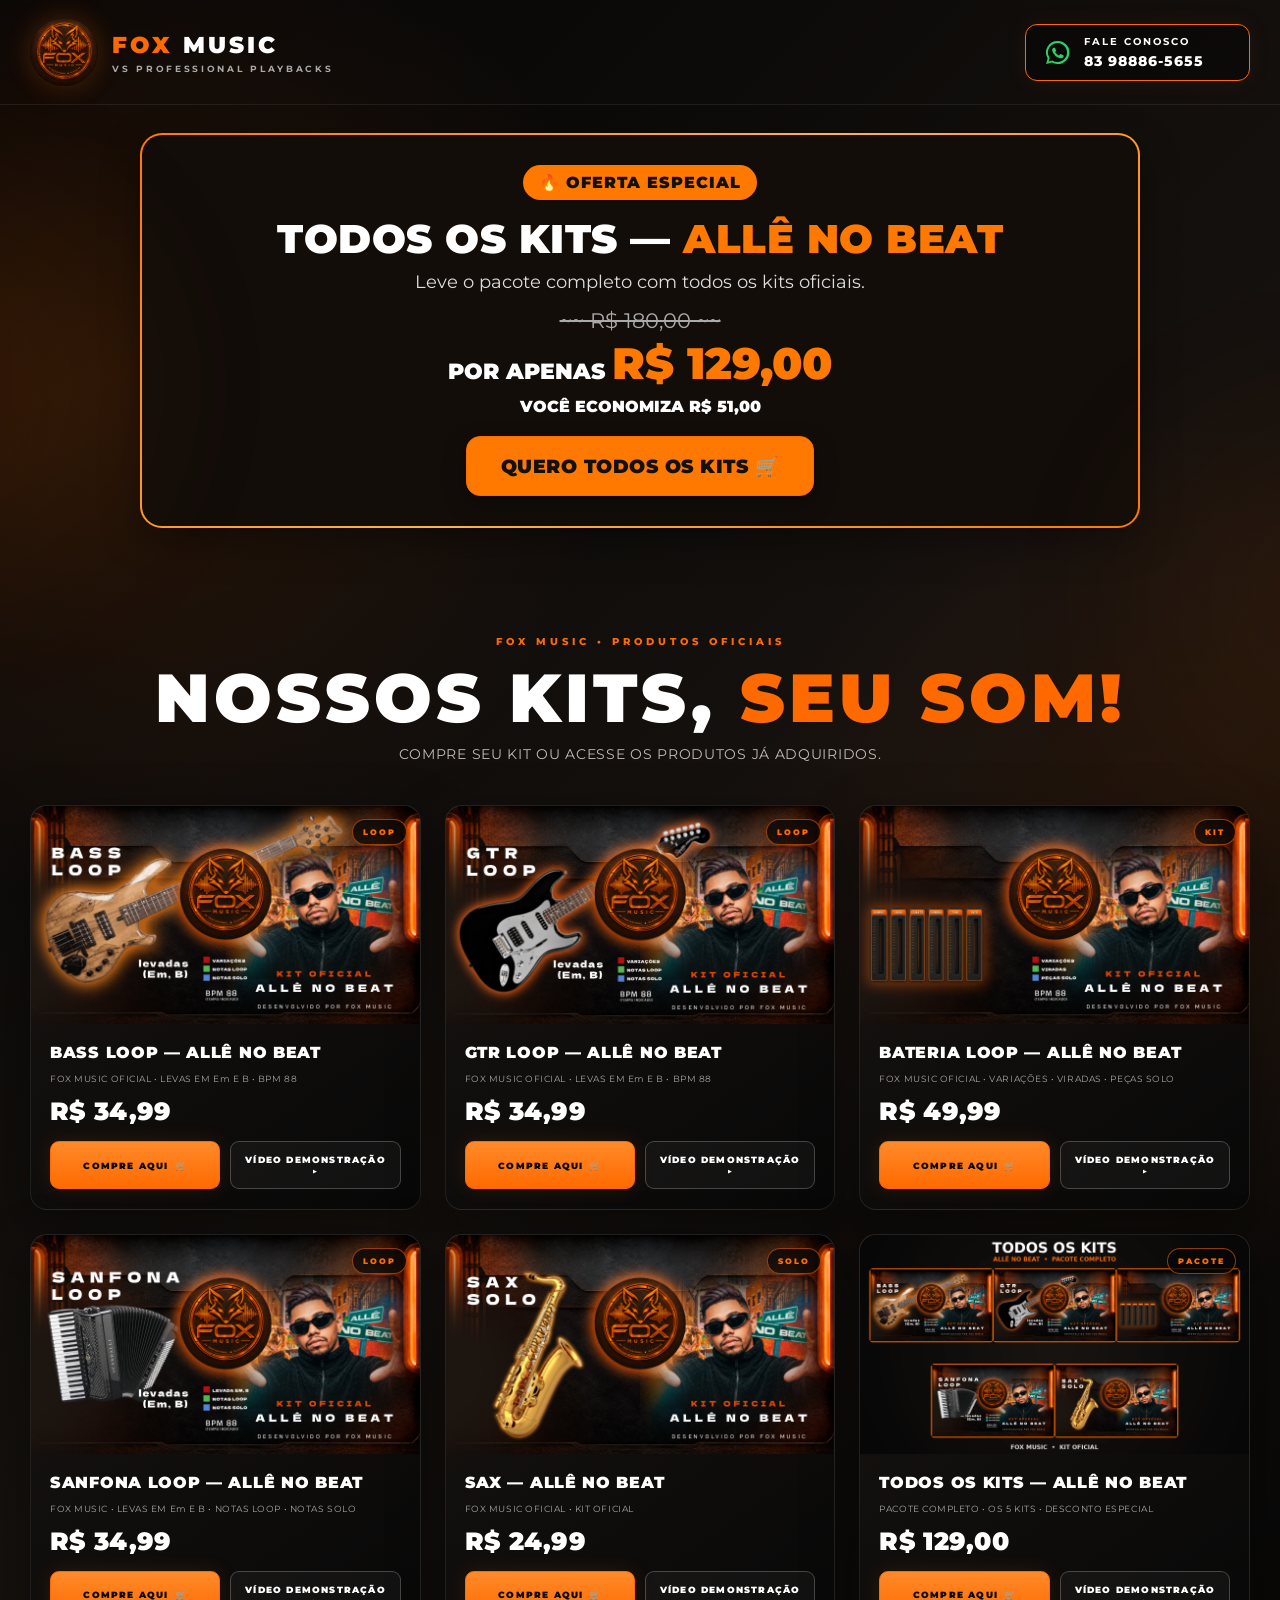
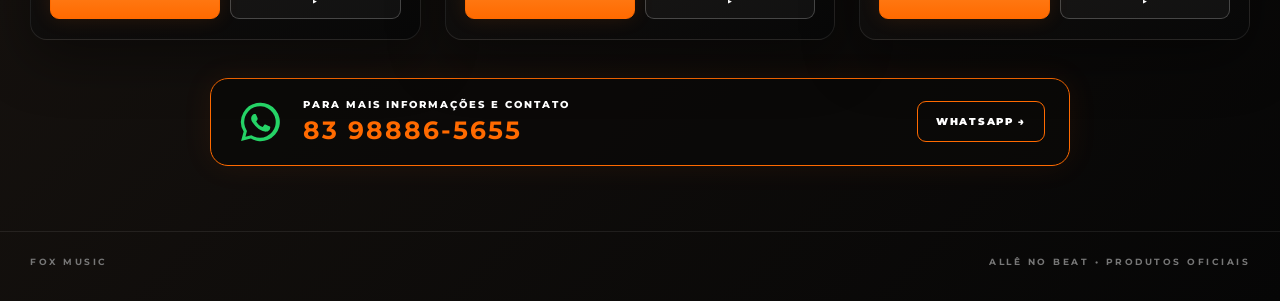
<file: index.html>
<!DOCTYPE html>
<html lang="pt-BR">
<head>
  <meta charset="UTF-8">
  <meta name="viewport" content="width=device-width, initial-scale=1.0">
  <meta name="description" content="FOX MUSIC — Kits oficiais ALLÊ NO BEAT.">
  <title>FOX MUSIC | ALLÊ NO BEAT</title>
  <link rel="stylesheet" href="styles.css">
</head>
<body>
  <div class="ambient ambient-left"></div>
  <div class="ambient ambient-right"></div>

  <header class="topbar">
    <a class="brand" href="https://www.foxmusic.com.br/" aria-label="FOX MUSIC">
      <img class="brand-logo" src="assets/fox-logo.png" alt="FOX MUSIC">
      <div class="brand-copy">
        <div class="brand-name"><span>FOX</span> MUSIC</div>
        <div class="brand-sub">VS PROFESSIONAL PLAYBACKS</div>
      </div>
    </a>

    <div class="top-actions">
      
      <a class="whatsapp-top"
         href="https://wa.me/5583988865655?text=Ol%C3%A1%2C%20gostaria%20de%20mais%20informa%C3%A7%C3%B5es%20sobre%20os%20kits%20ALL%C3%8A%20NO%20BEAT."
         target="_blank" rel="noopener noreferrer">
        <span class="wa-icon" aria-hidden="true"><svg viewBox="0 0 32 32"><path d="M16 3.2A12.7 12.7 0 0 0 5.1 22.4L3.4 28.7l6.5-1.7A12.8 12.8 0 1 0 16 3.2Zm0 23.3a10.5 10.5 0 0 1-5.4-1.5l-.4-.2-3.9 1 1-3.8-.2-.4A10.5 10.5 0 1 1 16 26.5Zm5.8-7.8c-.3-.2-1.9-.9-2.2-1-.3-.1-.5-.2-.7.2-.2.3-.8 1-.9 1.2-.2.2-.3.2-.6.1-1.6-.8-2.7-1.5-3.8-3.4-.3-.5.3-.5.8-1.7.1-.2 0-.4 0-.6 0-.2-.7-1.7-1-2.3-.3-.6-.5-.5-.7-.5h-.6c-.2 0-.6.1-.9.4-.3.3-1.1 1-1.1 2.5s1.1 2.9 1.3 3.1c.2.2 2.2 3.4 5.3 4.8 2 .9 2.8 1 3.8.9.6-.1 1.9-.8 2.1-1.6.3-.8.3-1.5.2-1.6-.1-.1-.3-.2-.6-.3Z"/></svg></span>
        <span><strong>FALE CONOSCO</strong><small>83 98886-5655</small></span>
      </a>
    </div>
  </header>

  
<section class="fox-all-kits-offer" aria-label="Oferta Todos os Kits">
  <div class="fox-all-kits-inner">
    <div class="fox-offer-badge">🔥 OFERTA ESPECIAL</div>
    <h2>TODOS OS KITS — <span>ALLÊ NO BEAT</span></h2>
    <p class="fox-offer-subtitle">Leve o pacote completo com todos os kits oficiais.</p>
    <div class="fox-price">
      <span class="fox-old-price">~~ R$ 180,00 ~~</span>
      <span class="fox-new-price">POR APENAS <strong>R$ 129,00</strong></span>
    </div>
    <p class="fox-save">VOCÊ ECONOMIZA R$ 51,00</p>
    <a class="fox-all-kits-btn buy-btn" href="https://wa.me/5583988865655?text=Ol%C3%A1%21%20Tenho%20interesse%20em%20TODOS%20OS%20KITS%20%E2%80%94%20ALL%C3%8A%20NO%20BEAT." target="_blank" rel="noopener noreferrer">
      QUERO TODOS OS KITS 🛒
    </a>
  </div>
</section>
<style>
.fox-all-kits-offer{margin:28px auto 38px;max-width:1000px;border-radius:22px;padding:2px;background:linear-gradient(135deg,#ff7900,#ffb347,#ff7900);box-shadow:0 14px 38px rgba(0,0,0,.35)}
.fox-all-kits-inner{background:#120d09;border-radius:20px;text-align:center;padding:30px 20px;color:#fff}
.fox-offer-badge{display:inline-block;font-weight:900;letter-spacing:1px;padding:8px 16px;border-radius:999px;background:#ff7900;color:#111;margin-bottom:10px}
.fox-all-kits-inner h2{margin:4px 0 8px;font-size:clamp(25px,4vw,40px);font-weight:950;letter-spacing:.5px}
.fox-all-kits-inner h2 span{color:#ff7900}
.fox-offer-subtitle{font-size:18px;margin:0 0 15px;color:#ddd}
.fox-price{display:flex;flex-direction:column;gap:3px;align-items:center}
.fox-old-price{text-decoration:line-through;font-size:21px;color:#aaa}
.fox-new-price{font-size:22px;font-weight:900}
.fox-new-price strong{font-size:44px;color:#ff7900;font-weight:950}
.fox-save{font-weight:900;margin:7px 0 20px;color:#fff}
.fox-all-kits-btn{display:inline-flex;align-items:center;justify-content:center;min-height:60px;padding:0 34px;border-radius:14px;background:#ff7900;color:#111;text-decoration:none;font-size:19px;font-weight:950;letter-spacing:.5px;box-shadow:0 8px 22px rgba(0,0,0,.35);transition:transform .15s,filter .15s}
.fox-all-kits-btn:hover{transform:translateY(-2px);filter:brightness(1.08)}
</style>
<main>
    <section class="hero">
      <span class="eyebrow">FOX MUSIC • PRODUTOS OFICIAIS</span>
      <h1>NOSSOS KITS, <span>SEU SOM!</span></h1>
      <p>COMPRE SEU KIT OU ACESSE OS PRODUTOS JÁ ADQUIRIDOS.</p>
    </section>

    <section class="products" aria-label="Produtos">
      <article class="product-card">
        <div class="cover-wrap">
          <img src="assets/bass-loop.png" alt="BASS LOOP — ALLÊ NO BEAT — FOX MUSIC OFICIAL">
          <span class="product-tag">LOOP</span>
        </div>
        <div class="product-info">
          <h2>BASS LOOP — ALLÊ NO BEAT</h2>
          <p>FOX MUSIC OFICIAL • LEVAS EM Em E B • BPM 88</p>
          <div class="price-row"><strong>R$ 34,99</strong></div>
          <div class="card-actions">
            <a class="buy-btn" href="https://wa.me/5583988865655?text=Ol%C3%A1%21%20Tenho%20interesse%20no%20BASS%20LOOP%20%E2%80%94%20ALL%C3%8A%20NO%20BEAT." target="_blank" rel="noopener">COMPRE AQUI <span>🛒</span></a>
                      <a class="access-btn" href="https://youtu.be/vnYhzM67bEY?si=8iDICVd-85_9g6iu" target="_blank" rel="noopener noreferrer">VÍDEO DEMONSTRAÇÃO ▶</a>
          </div>
        </div>
      </article>

      <article class="product-card">
        <div class="cover-wrap">
          <img src="assets/gtr-loop.png" alt="GTR LOOP — ALLÊ NO BEAT — FOX MUSIC OFICIAL">
          <span class="product-tag">LOOP</span>
        </div>
        <div class="product-info">
          <h2>GTR LOOP — ALLÊ NO BEAT</h2>
          <p>FOX MUSIC OFICIAL • LEVAS EM Em E B • BPM 88</p>
          <div class="price-row"><strong>R$ 34,99</strong></div>
          <div class="card-actions">
            <a class="buy-btn" href="https://wa.me/5583988865655?text=Ol%C3%A1%21%20Tenho%20interesse%20no%20GTR%20LOOP%20%E2%80%94%20ALL%C3%8A%20NO%20BEAT." target="_blank" rel="noopener">COMPRE AQUI <span>🛒</span></a>
                      <a class="access-btn" href="https://youtu.be/22pe6bdFQZk?si=C_-CSXHU1uU9hsPH" target="_blank" rel="noopener noreferrer">VÍDEO DEMONSTRAÇÃO ▶</a>
          </div>
        </div>
      </article>

      <article class="product-card">
        <div class="cover-wrap">
          <img src="assets/bateria-loop.png" alt="BATERIA LOOP — ALLÊ NO BEAT — FOX MUSIC OFICIAL">
          <span class="product-tag">KIT</span>
        </div>
        <div class="product-info">
          <h2>BATERIA LOOP — ALLÊ NO BEAT</h2>
          <p>FOX MUSIC OFICIAL • VARIAÇÕES • VIRADAS • PEÇAS SOLO</p>
          <div class="price-row"><strong>R$ 49,99</strong></div>
          <div class="card-actions">
            <a class="buy-btn" href="https://wa.me/5583988865655?text=Ol%C3%A1%21%20Tenho%20interesse%20no%20BATERIA%20LOOP%20%E2%80%94%20ALL%C3%8A%20NO%20BEAT." target="_blank" rel="noopener">COMPRE AQUI <span>🛒</span></a>
                      <a class="access-btn" href="https://youtu.be/ZF16D4v4vnQ?si=dd7Jag6xkjRDyWyx" target="_blank" rel="noopener noreferrer">VÍDEO DEMONSTRAÇÃO ▶</a>
          </div>
        </div>
      </article>

      <article class="product-card">
        <div class="cover-wrap">
          <img src="assets/sanfona-loop.png" alt="SANFONA LOOP — ALLÊ NO BEAT — FOX MUSIC">
          <span class="product-tag">LOOP</span>
        </div>
        <div class="product-info">
          <h2>SANFONA LOOP — ALLÊ NO BEAT</h2>
          <p>FOX MUSIC • LEVAS EM Em E B • NOTAS LOOP • NOTAS SOLO</p>
          <div class="price-row"><strong>R$ 34,99</strong></div>
          <div class="card-actions">
            <a class="buy-btn" href="https://wa.me/5583988865655?text=Ol%C3%A1%21%20Tenho%20interesse%20no%20SANFONA%20LOOP%20%E2%80%94%20ALL%C3%8A%20NO%20BEAT." target="_blank" rel="noopener">COMPRE AQUI <span>🛒</span></a>
                      <a class="access-btn" href="https://youtu.be/ZIbiStsmwZA?si=_aHjaNZjSrr0qqcu" target="_blank" rel="noopener noreferrer">VÍDEO DEMONSTRAÇÃO ▶</a>
          </div>
        </div>
      </article>

      <article class="product-card">
        <div class="cover-wrap">
          <img src="assets/sax-solo.png" alt="SAX — ALLÊ NO BEAT — FOX MUSIC OFICIAL">
          <span class="product-tag">SOLO</span>
        </div>
        <div class="product-info">
          <h2>SAX — ALLÊ NO BEAT</h2>
          <p>FOX MUSIC OFICIAL • KIT OFICIAL</p>
          <div class="price-row"><strong>R$ 24,99</strong></div>
          <div class="card-actions">
            <a class="buy-btn" href="https://wa.me/5583988865655?text=Ol%C3%A1%21%20Tenho%20interesse%20no%20SAX%20%E2%80%94%20ALL%C3%8A%20NO%20BEAT." target="_blank" rel="noopener">COMPRE AQUI <span>🛒</span></a>
                      <a class="access-btn" href="https://youtu.be/La3ps8evXyA?si=ZdAJqC8B2XZ77rtq" target="_blank" rel="noopener noreferrer">VÍDEO DEMONSTRAÇÃO ▶</a>
          </div>
        </div>
      </article>

      <article class="product-card bundle-card">
        <div class="cover-wrap">
          <img src="assets/todos-os-kits.png" alt="TODOS OS KITS — ALLÊ NO BEAT — PACOTE COMPLETO">
          <span class="product-tag">PACOTE</span>
        </div>
        <div class="product-info">
          <h2>TODOS OS KITS — ALLÊ NO BEAT</h2>
          <p>PACOTE COMPLETO • OS 5 KITS • DESCONTO ESPECIAL</p>
          <div class="price-row"><strong>R$ 129,00</strong></div>
          <div class="card-actions">
            <a class="buy-btn" href="https://wa.me/5583988865655?text=Ol%C3%A1%21%20Tenho%20interesse%20no%20TODOS%20OS%20KITS%20%E2%80%94%20ALL%C3%8A%20NO%20BEAT." target="_blank" rel="noopener">COMPRE AQUI <span>🛒</span></a>
                      <a class="access-btn" href="https://www.youtube.com/@foxmusicof/videos" target="_blank" rel="noopener noreferrer">VÍDEO DEMONSTRAÇÃO ▶</a>
          </div>
        </div>
      </article>
    </section>

    <section class="contact-section">
      <div class="contact-icon" aria-hidden="true"><svg viewBox="0 0 32 32"><path d="M16 3.2A12.7 12.7 0 0 0 5.1 22.4L3.4 28.7l6.5-1.7A12.8 12.8 0 1 0 16 3.2Zm0 23.3a10.5 10.5 0 0 1-5.4-1.5l-.4-.2-3.9 1 1-3.8-.2-.4A10.5 10.5 0 1 1 16 26.5Zm5.8-7.8c-.3-.2-1.9-.9-2.2-1-.3-.1-.5-.2-.7.2-.2.3-.8 1-.9 1.2-.2.2-.3.2-.6.1-1.6-.8-2.7-1.5-3.8-3.4-.3-.5.3-.5.8-1.7.1-.2 0-.4 0-.6 0-.2-.7-1.7-1-2.3-.3-.6-.5-.5-.7-.5h-.6c-.2 0-.6.1-.9.4-.3.3-1.1 1-1.1 2.5s1.1 2.9 1.3 3.1c.2.2 2.2 3.4 5.3 4.8 2 .9 2.8 1 3.8.9.6-.1 1.9-.8 2.1-1.6.3-.8.3-1.5.2-1.6-.1-.1-.3-.2-.6-.3Z"/></svg></div>
      <div>
        <span>PARA MAIS INFORMAÇÕES E CONTATO</span>
        <strong>83 98886-5655</strong>
      </div>
      <a class="contact-btn"
         href="https://wa.me/5583988865655?text=Ol%C3%A1%2C%20quero%20mais%20informa%C3%A7%C3%B5es%20e%20contato%20sobre%20os%20kits%20ALL%C3%8A%20NO%20BEAT."
         target="_blank" rel="noopener noreferrer">WHATSAPP →</a>
    </section>
  </main>

  <footer>
    <div>FOX MUSIC</div>
    <div>ALLÊ NO BEAT • PRODUTOS OFICIAIS</div>
  </footer>
</body>
</html>
</file>
<file: styles.css>
@import url('https://fonts.googleapis.com/css2?family=Montserrat:wght@400;500;600;700;800;900&display=swap');

:root{
  --bg:#070707;
  --panel:#11100f;
  --orange:#ff6a00;
  --orange2:#ff8a2a;
  --white:#fff;
  --muted:#aaa39e;
  --line:rgba(255,106,0,.38);
}
*{box-sizing:border-box}
html{scroll-behavior:smooth}
body{
  margin:0;min-height:100vh;color:var(--white);
  background:
    radial-gradient(circle at 8% 20%,rgba(255,106,0,.12),transparent 27%),
    radial-gradient(circle at 92% 45%,rgba(255,106,0,.08),transparent 28%),
    linear-gradient(135deg,#050505 0%,#15110e 50%,#060606 100%);
  font-family:'Montserrat',Arial,sans-serif;overflow-x:hidden
}
body:before{
  content:"";position:fixed;inset:0;pointer-events:none;opacity:.14;
  background-image:linear-gradient(rgba(255,255,255,.025) 1px,transparent 1px),linear-gradient(90deg,rgba(255,255,255,.025) 1px,transparent 1px);
  background-size:34px 34px
}
body.modal-open{overflow:hidden}
.ambient{position:fixed;width:320px;height:320px;border-radius:50%;background:var(--orange);filter:blur(110px);opacity:.1;pointer-events:none}
.ambient-left{left:-220px;top:25%}.ambient-right{right:-220px;bottom:15%}

.topbar{
  max-width:1440px;margin:0 auto;padding:18px 30px;
  display:flex;align-items:center;justify-content:space-between;gap:20px;
  border-bottom:1px solid rgba(255,255,255,.08);position:relative;z-index:2
}
.brand{display:flex;align-items:center;gap:14px;text-decoration:none;color:#fff}
.brand-logo{width:68px;height:68px;border-radius:50%;object-fit:cover;display:block;box-shadow:0 0 26px rgba(255,106,0,.24)}
.brand-copy{display:flex;flex-direction:column;gap:4px}
.brand-name{font-size:23px;font-weight:900;letter-spacing:3px}
.brand-name span{color:var(--orange)}
.brand-sub{font-size:9px;letter-spacing:2.7px;color:#aaa;font-weight:700}
.top-actions{display:flex;align-items:center;gap:10px}
.client-btn{
  padding:12px 15px;border:1px solid var(--orange);border-radius:10px;background:rgba(255,106,0,.10);
  color:#fff;font-family:inherit;font-size:9px;font-weight:900;letter-spacing:1.6px;cursor:pointer;transition:.2s
}
.client-btn:hover{background:var(--orange);color:#090909}
.whatsapp-top{
  min-width:225px;padding:10px 16px;border:1px solid var(--orange);border-radius:12px;
  display:flex;align-items:center;gap:11px;text-decoration:none;color:#fff;background:rgba(10,9,8,.72);
  box-shadow:0 0 24px rgba(255,106,0,.08);transition:.2s ease
}
.whatsapp-top:hover{background:rgba(255,106,0,.13);transform:translateY(-1px)}
.wa-icon{width:31px;height:31px;display:grid;place-items:center;flex:none}.wa-icon svg{width:29px;height:29px;fill:#25d366}
.whatsapp-top strong{display:block;font-size:10px;letter-spacing:2px}
.whatsapp-top small{display:block;margin-top:4px;font-size:14px;font-weight:800;letter-spacing:1px}

main{max-width:1440px;margin:0 auto;padding:0 30px 65px}
.hero{text-align:center;padding:64px 0 42px}
.eyebrow{font-size:10px;font-weight:800;letter-spacing:4px;color:var(--orange)}
.hero h1{margin:15px 0 13px;font-size:clamp(42px,5.3vw,72px);line-height:1;font-weight:900;letter-spacing:4px}
.hero h1 span{color:var(--orange)}
.hero p{margin:0;color:#c1bbb6;font-size:14px;letter-spacing:.7px}
.hero p strong{color:var(--orange)}

.products{display:grid;grid-template-columns:repeat(3,minmax(0,1fr));gap:24px}
.product-card{
  overflow:hidden;border:1px solid rgba(255,255,255,.09);border-radius:17px;
  background:linear-gradient(145deg,rgba(25,21,18,.97),rgba(8,8,8,.98));
  box-shadow:0 18px 55px rgba(0,0,0,.4);transition:transform .22s ease,border-color .22s ease,box-shadow .22s ease
}
.product-card:hover{transform:translateY(-5px);border-color:var(--line);box-shadow:0 22px 65px rgba(0,0,0,.55),0 0 28px rgba(255,106,0,.07)}
.cover-wrap{position:relative;background:#050505;overflow:hidden}
.cover-wrap img{width:100%;aspect-ratio:16/9;object-fit:cover;display:block;transition:transform .35s ease}
.product-card:hover .cover-wrap img{transform:scale(1.02)}
.product-tag{
  position:absolute;top:13px;right:13px;padding:7px 10px;border-radius:999px;
  border:1px solid rgba(255,106,0,.55);background:rgba(7,7,7,.78);color:var(--orange);font-size:8px;font-weight:900;letter-spacing:2px
}
.product-info{padding:19px 19px 20px}
.product-info h2{margin:0 0 8px;font-size:16px;line-height:1.3;font-weight:900;letter-spacing:.7px}
.product-info p{margin:0 0 10px;color:var(--muted);font-size:9px;line-height:1.55;letter-spacing:.55px}
.price-row{margin:4px 0 15px}
.price-row strong{font-size:25px;font-weight:900;letter-spacing:.3px;color:#fff}
.card-actions{display:grid;grid-template-columns:1fr 1fr;gap:10px}
.buy-btn,.access-btn{
  min-height:46px;padding:12px 10px;border-radius:9px;font-family:inherit;font-size:9px;font-weight:900;letter-spacing:1.2px;
  display:flex;align-items:center;justify-content:center;gap:6px;text-align:center;text-decoration:none;cursor:pointer;transition:.2s ease
}
.buy-btn{border:1px solid var(--orange);background:linear-gradient(180deg,var(--orange2),var(--orange));color:#090909;box-shadow:0 0 20px rgba(255,106,0,.12)}
.buy-btn:hover{transform:translateY(-1px);box-shadow:0 0 28px rgba(255,106,0,.28)}
.access-btn{width:100%;border:1px solid rgba(255,255,255,.22);background:rgba(255,255,255,.04);color:#fff}
.access-btn span{color:var(--orange);font-size:16px;line-height:9px}
.access-btn:hover{border-color:var(--orange);background:rgba(255,106,0,.12)}

.contact-section{
  margin:38px auto 0;max-width:860px;padding:18px 24px;border:1px solid var(--orange);border-radius:18px;
  background:rgba(10,9,8,.82);display:flex;align-items:center;justify-content:center;gap:18px;box-shadow:0 0 30px rgba(255,106,0,.08)
}
.contact-icon{width:50px;height:50px;display:grid;place-items:center;flex:none}.contact-icon svg{width:48px;height:48px;fill:#25d366}
.contact-section span{display:block;font-size:10px;font-weight:800;letter-spacing:2px}
.contact-section strong{display:block;margin-top:4px;color:var(--orange);font-size:25px;letter-spacing:2px}
.contact-btn{
  margin-left:auto;padding:13px 18px;border-radius:9px;border:1px solid var(--orange);
  color:#fff;text-decoration:none;font-size:10px;font-weight:900;letter-spacing:1.7px;transition:.2s ease
}
.contact-btn:hover{background:var(--orange);color:#090909}

footer{
  max-width:1440px;margin:0 auto;padding:24px 30px 34px;border-top:1px solid rgba(255,255,255,.08);
  display:flex;justify-content:space-between;color:#777;font-size:9px;font-weight:700;letter-spacing:2.5px
}

.modal-backdrop{
  position:fixed;inset:0;z-index:100;display:grid;place-items:center;padding:20px;
  background:rgba(0,0,0,.78);backdrop-filter:blur(8px)
}
.modal-backdrop[hidden]{display:none}
.login-modal{
  width:min(460px,100%);position:relative;padding:30px;border:1px solid var(--orange);border-radius:18px;
  background:linear-gradient(145deg,#18120e,#090909);box-shadow:0 25px 90px rgba(0,0,0,.7),0 0 40px rgba(255,106,0,.12)
}
.modal-close{
  position:absolute;right:13px;top:9px;border:0;background:none;color:#aaa;font-size:30px;line-height:1;cursor:pointer
}
.modal-close:hover{color:#fff}
.modal-logo{
  width:54px;height:54px;margin:0 auto 13px;border-radius:50%;display:grid;place-items:center;
  border:1px solid var(--orange);color:var(--orange);font-size:12px;font-weight:900;letter-spacing:2px;box-shadow:0 0 25px rgba(255,106,0,.16)
}
.login-modal h2{margin:0;text-align:center;font-size:22px;font-weight:900;letter-spacing:2px}
.login-modal>p{margin:9px 0 22px;text-align:center;color:#aaa;font-size:11px;line-height:1.5}
.login-modal form label{display:block;margin-bottom:7px;color:#ddd;font-size:9px;font-weight:800;letter-spacing:1.3px}
.login-modal input{
  width:100%;height:46px;padding:0 13px;border:1px solid rgba(255,255,255,.16);border-radius:9px;outline:none;
  background:#070707;color:#fff;font-family:inherit;font-size:13px
}
.login-modal input:focus{border-color:var(--orange);box-shadow:0 0 0 2px rgba(255,106,0,.12)}
.modal-primary{
  width:100%;height:46px;margin-top:12px;border:1px solid var(--orange);border-radius:9px;
  background:linear-gradient(180deg,var(--orange2),var(--orange));color:#090909;font-family:inherit;font-size:10px;font-weight:900;letter-spacing:1.5px;cursor:pointer
}
.modal-primary:disabled,.resend-btn:disabled{opacity:.55;cursor:not-allowed}
.resend-btn{
  width:100%;margin-top:9px;border:0;background:none;color:var(--orange);font-family:inherit;font-size:9px;font-weight:800;letter-spacing:1px;cursor:pointer
}
.modal-status{min-height:20px;margin-top:14px;text-align:center;color:#bdb7b2;font-size:10px;line-height:1.45}
.modal-status.error{color:#ff8c78}
.account-email{padding:10px 12px;margin-bottom:12px;border:1px solid rgba(255,106,0,.25);border-radius:9px;color:#bbb;font-size:10px;text-align:center}
.access-list{display:grid;gap:9px;max-height:330px;overflow:auto}
.access-item{
  display:flex;align-items:center;justify-content:space-between;gap:10px;padding:11px 12px;border:1px solid rgba(255,255,255,.1);
  border-radius:10px;background:rgba(255,255,255,.025)
}
.access-item strong{display:block;font-size:9px;letter-spacing:.4px}
.access-item small{display:block;margin-top:4px;color:#7d7976;font-size:8px}
.access-item button{
  flex:none;padding:9px 10px;border:1px solid var(--orange);border-radius:7px;background:rgba(255,106,0,.1);
  color:#fff;font-family:inherit;font-size:8px;font-weight:900;letter-spacing:1px;cursor:pointer
}
.access-item button:hover{background:var(--orange);color:#090909}
.empty-access{padding:18px;text-align:center;color:#888;border:1px dashed rgba(255,255,255,.12);border-radius:10px;font-size:10px}
.logout-btn{
  width:100%;margin-top:12px;height:40px;border:1px solid rgba(255,255,255,.15);border-radius:8px;background:none;color:#aaa;
  font-family:inherit;font-size:9px;font-weight:800;letter-spacing:1.2px;cursor:pointer
}
.logout-btn:hover{border-color:var(--orange);color:#fff}

.toast{
  position:fixed;left:50%;bottom:22px;z-index:110;transform:translate(-50%,20px);opacity:0;
  padding:12px 18px;border:1px solid var(--line);border-radius:10px;background:rgba(15,13,12,.96);
  color:#fff;font-size:10px;font-weight:600;box-shadow:0 10px 35px rgba(0,0,0,.45);transition:.25s ease;pointer-events:none
}
.toast.show{opacity:1;transform:translate(-50%,0)}

@media(max-width:1000px){
  .products{grid-template-columns:repeat(2,minmax(0,1fr))}
  .topbar{padding:18px 20px}
  main{padding:0 20px 55px}
}
@media(max-width:650px){
  .topbar{padding:15px;align-items:flex-start}
  .brand-logo{width:54px;height:54px}.brand-name{font-size:17px;letter-spacing:2px}.brand-sub{font-size:7px;letter-spacing:2px}
  .top-actions{flex-direction:column;align-items:stretch}
  .client-btn{padding:9px 10px}
  .whatsapp-top{min-width:0;padding:9px}.whatsapp-top strong{font-size:8px}.whatsapp-top small{font-size:11px}.wa-icon{width:25px;height:25px}
  main{padding:0 15px 45px}.hero{padding:48px 0 32px}.hero h1{font-size:40px;letter-spacing:2px}.hero p{font-size:11px;line-height:1.5}
  .products{grid-template-columns:1fr;gap:18px}.product-info{padding:17px}
  .card-actions{grid-template-columns:1fr 1fr}
  .contact-section{padding:17px;gap:12px;flex-wrap:wrap;text-align:center}.contact-section strong{font-size:21px}.contact-btn{margin:0 auto}
  footer{padding:22px 15px 28px;flex-direction:column;gap:10px;text-align:center}
  .login-modal{padding:25px 18px}
}
</file>
